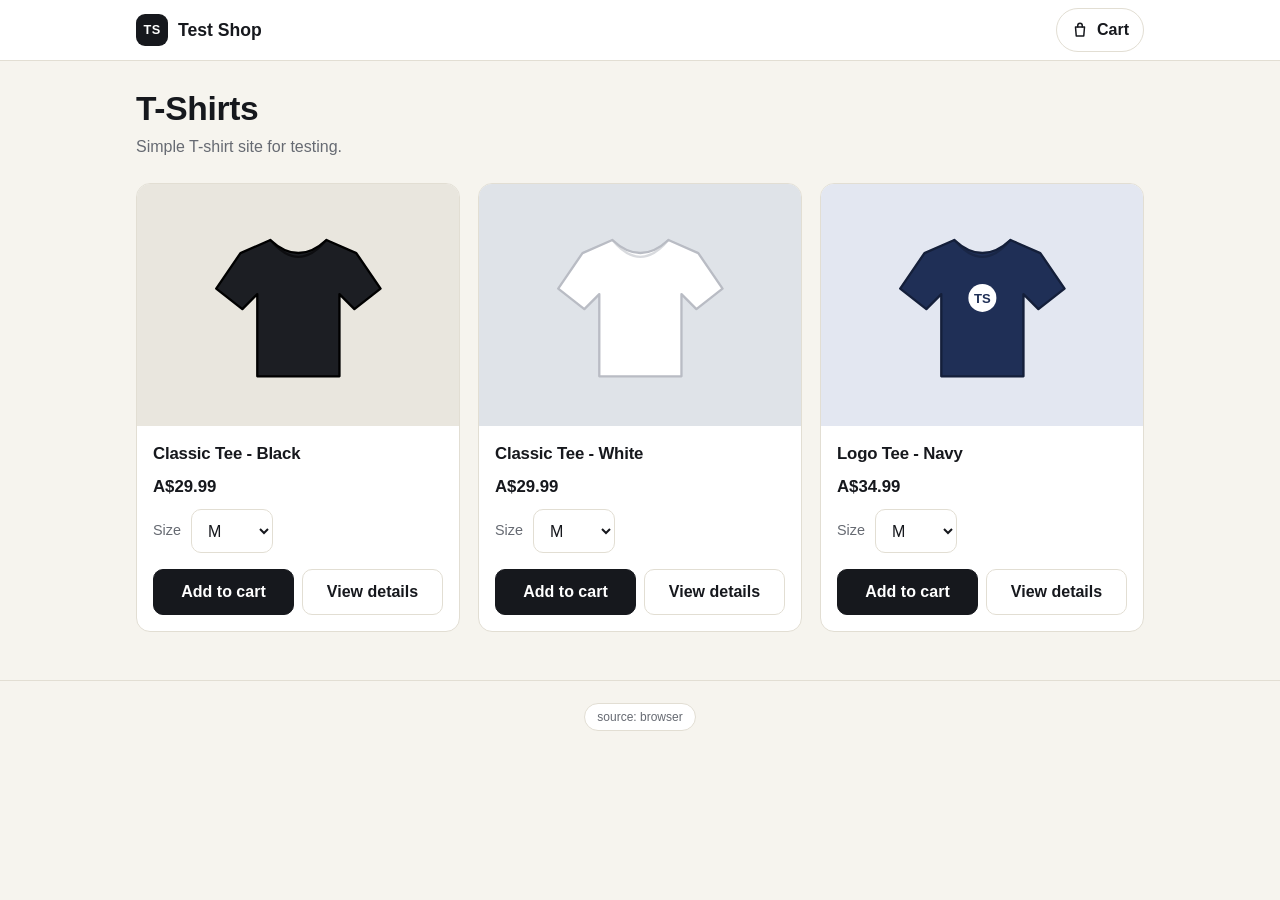
<file: index.html>
<!doctype html>
<html lang="en">
<head>
  <meta charset="utf-8">
  <title>Test Shop | T-Shirts</title>
  <meta name="viewport" content="width=device-width, initial-scale=1">

  <!-- Google Tag Manager -->
  <script>
    (function(w,d,s,l,i){
      w[l]=w[l]||[];
      w[l].push({'gtm.start': new Date().getTime(),event:'gtm.js'});
      var f=d.getElementsByTagName(s)[0],
          j=d.createElement(s),
          dl=l!='dataLayer'?'&l='+l:'';
      j.async=true;
      j.src='https://www.googletagmanager.com/gtm.js?id='+i+dl;
      f.parentNode.insertBefore(j,f);
    })(window,document,'script','dataLayer','GTM-N2T4MS7M');
  </script>
  <!-- End Google Tag Manager -->

  <link rel="stylesheet" href="assets/styles.css?v=2">
  <script src="assets/app.js?v=2"></script>
</head>

<body>
  <!-- Google Tag Manager (noscript) -->
  <noscript>
    <iframe src="https://www.googletagmanager.com/ns.html?id=GTM-N2T4MS7M"
            height="0" width="0" style="display:none;visibility:hidden"></iframe>
  </noscript>

  <header class="site-header">
    <div class="wrap">
      <a class="brand" href="index.html"><span class="brand-mark">TS</span>Test Shop</a>
      <a class="cart-link" href="cart.html">
        <svg viewBox="0 0 24 24" fill="none" stroke="currentColor" stroke-width="2" stroke-linecap="round" stroke-linejoin="round" aria-hidden="true"><path d="M6 8h12l-1 12H7L6 8z"/><path d="M9 8V6a3 3 0 0 1 6 0v2"/></svg>
        Cart
        <span class="cart-count" data-cart-count hidden>0</span>
      </a>
    </div>
  </header>

  <main class="wrap">
    <div class="intro">
      <h1>T-Shirts</h1>
      <p>Simple T-shirt site for testing.</p>
    </div>

    <div class="grid" id="productGrid"></div>
  </main>

  <footer class="site-footer">
    <div class="wrap">
      <span class="badge" id="modeBadge" data-source-badge></span>
    </div>
  </footer>

  <script>
    const grid = document.getElementById("productGrid");

    Shop.CATALOG.forEach(p => {
      const href = "product.html?id=" + encodeURIComponent(p.item_id);
      const sizeId = "size_" + p.item_id;
      const el = document.createElement("article");
      el.className = "card";
      el.innerHTML = `
        <a class="card-media" href="${href}" style="background:${p.tint}" tabindex="-1" aria-hidden="true">${Shop.teeSvg(p)}</a>
        <div class="card-body">
          <h2><a class="card-title" href="${href}">${Shop.escapeHtml(p.item_name)}</a></h2>
          <div class="price">A$${Shop.formatMoney(p.price)}</div>
          <div class="field-row">
            <label for="${sizeId}">Size</label>
            <select id="${sizeId}" data-size-for="${p.item_id}">
              ${Shop.SIZES.map(s => `<option value="${s}"${s === Shop.DEFAULT_SIZE ? " selected" : ""}>${s}</option>`).join("")}
            </select>
          </div>
          <div class="actions">
            <button class="btn" data-id="${p.item_id}">Add to cart</button>
            <a class="btn ghost" href="${href}">View details</a>
          </div>
        </div>
      `;
      grid.appendChild(el);
    });

    // view_item_list on every page load
    Shop.pushEcomEvent("view_item_list", {
      item_list_id: "tshirts_list",
      item_list_name: "T-Shirts",
      items: Shop.CATALOG.map((p, idx) => ({
        item_id: p.item_id,
        item_name: p.item_name,
        item_category: p.item_category,
        index: idx + 1,
        price: p.price,
        quantity: 1
      }))
    });

    // Add-to-cart buttons
    grid.addEventListener("click", function (e) {
      const btn = e.target.closest("button[data-id]");
      if (!btn) return;

      const itemId = btn.getAttribute("data-id");
      const sizeSelect = grid.querySelector('select[data-size-for="' + itemId + '"]');
      const variant = sizeSelect ? sizeSelect.value : Shop.DEFAULT_SIZE;
      const qty = 1;

      const p = Shop.getProduct(itemId);
      Shop.addToCart(itemId, variant, qty);

      Shop.pushEcomEvent("add_to_cart", {
        currency: "AUD",
        value: Shop.round2(p.price * qty),
        items: [{
          item_id: p.item_id,
          item_name: p.item_name,
          item_category: p.item_category,
          item_variant: variant,
          price: p.price,
          quantity: qty
        }]
      });

      Shop.toast("Added: " + p.item_name + " (" + variant + ")", "View cart", "cart.html");
    });
  </script>
</body>
</html>
</file>
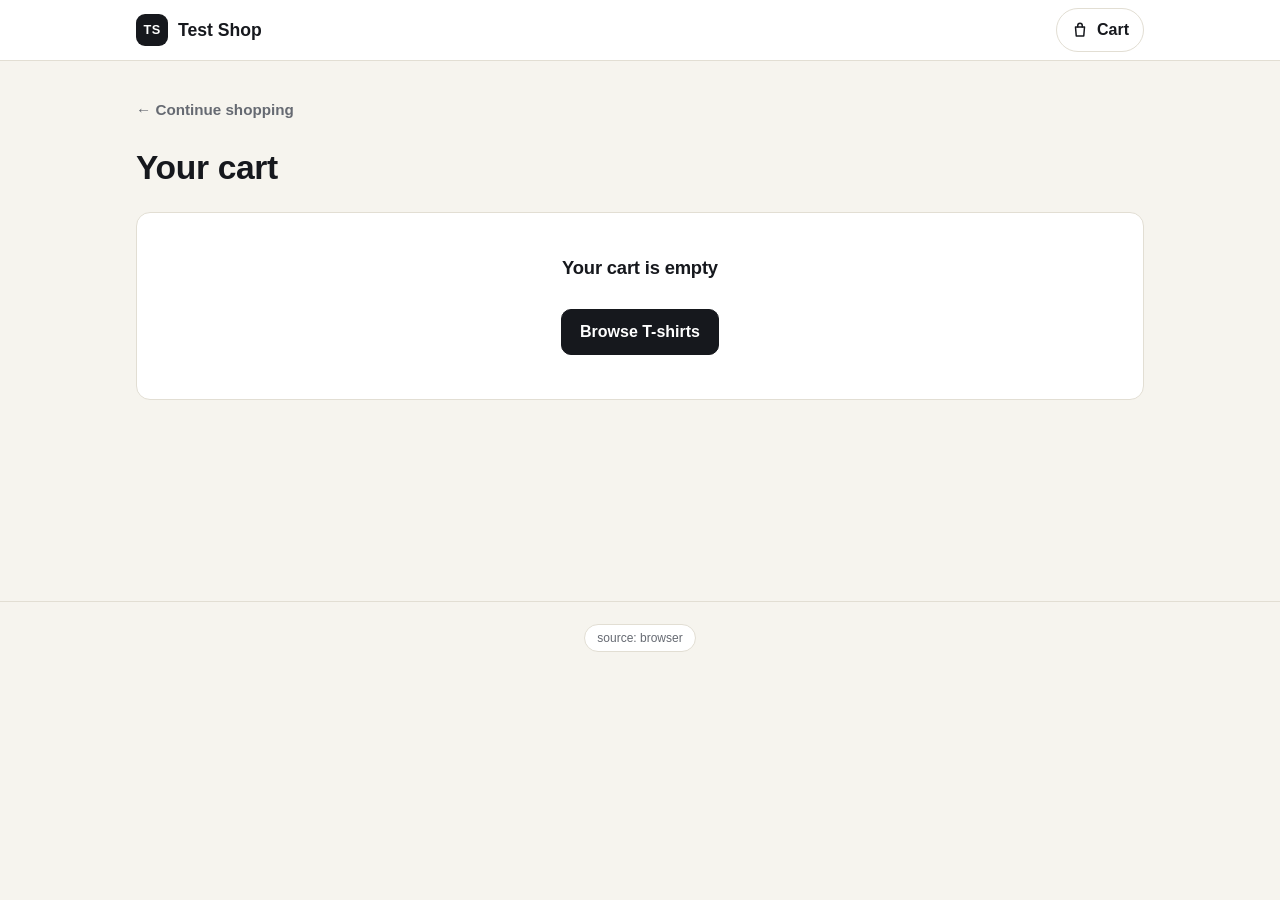
<file: cart.html>
<!doctype html>
<html lang="en">
<head>
  <meta charset="utf-8">
  <title>Test Shop | Cart</title>
  <meta name="viewport" content="width=device-width, initial-scale=1">

  <!-- Google Tag Manager -->
  <script>
    (function(w,d,s,l,i){
      w[l]=w[l]||[];
      w[l].push({'gtm.start': new Date().getTime(),event:'gtm.js'});
      var f=d.getElementsByTagName(s)[0],
          j=d.createElement(s),
          dl=l!='dataLayer'?'&l='+l:'';
      j.async=true;
      j.src='https://www.googletagmanager.com/gtm.js?id='+i+dl;
      f.parentNode.insertBefore(j,f);
    })(window,document,'script','dataLayer','GTM-N2T4MS7M');
  </script>
  <!-- End Google Tag Manager -->

  <link rel="stylesheet" href="assets/styles.css?v=2">
  <script src="assets/app.js?v=2"></script>
</head>

<body>
  <!-- Google Tag Manager (noscript) -->
  <noscript>
    <iframe src="https://www.googletagmanager.com/ns.html?id=GTM-N2T4MS7M"
            height="0" width="0" style="display:none;visibility:hidden"></iframe>
  </noscript>

  <header class="site-header">
    <div class="wrap">
      <a class="brand" href="index.html"><span class="brand-mark">TS</span>Test Shop</a>
      <a class="cart-link" href="cart.html">
        <svg viewBox="0 0 24 24" fill="none" stroke="currentColor" stroke-width="2" stroke-linecap="round" stroke-linejoin="round" aria-hidden="true"><path d="M6 8h12l-1 12H7L6 8z"/><path d="M9 8V6a3 3 0 0 1 6 0v2"/></svg>
        Cart
        <span class="cart-count" data-cart-count hidden>0</span>
      </a>
    </div>
  </header>

  <main class="wrap">
    <a class="back-link" href="index.html">&larr; Continue shopping</a>

    <div class="intro">
      <h1>Your cart</h1>
    </div>

    <div id="cartWrap"></div>
  </main>

  <footer class="site-footer">
    <div class="wrap">
      <span class="badge" id="modeBadge" data-source-badge></span>
    </div>
  </footer>

  <script>
    const wrap = document.getElementById("cartWrap");

    function renderCart() {
      const { cart, value } = Shop.cartTotals();

      if (!cart.length) {
        wrap.className = "";
        wrap.innerHTML = `
          <div class="panel empty">
            <h2>Your cart is empty</h2>
            <a class="btn" href="index.html">Browse T-shirts</a>
          </div>`;
        return;
      }

      const lines = cart.map(x => {
        const p = Shop.getProduct(x.item_id) || {};
        const key = Shop.escapeHtml(x.key);
        const name = Shop.escapeHtml(x.item_name);
        return `
          <li class="line">
            <div class="line-thumb" style="background:${p.tint || "#eee"}">${p.item_id ? Shop.teeSvg(p) : ""}</div>
            <div>
              <div class="line-name">${name}</div>
              <div class="muted">Size ${Shop.escapeHtml(x.item_variant)} &middot; ${Shop.escapeHtml(x.item_id)}</div>
            </div>
            <div class="line-total">A$${Shop.formatMoney(x.price * x.quantity)}</div>
            <div class="line-controls">
              <div class="stepper">
                <button type="button" data-action="decrease" data-key="${key}" aria-label="Decrease quantity of ${name}">&minus;</button>
                <output aria-label="Quantity">${x.quantity}</output>
                <button type="button" data-action="increase" data-key="${key}" aria-label="Increase quantity of ${name}">+</button>
              </div>
              <button type="button" class="text-btn" data-action="remove" data-key="${key}">Remove</button>
            </div>
          </li>`;
      }).join("");

      wrap.className = "layout";
      wrap.innerHTML = `
        <div class="panel"><ul class="lines">${lines}</ul></div>
        <div class="panel">
          <h2>Summary</h2>
          <div class="summary-row" style="margin-top:10px;"><span>Subtotal</span><span>A$${Shop.formatMoney(value)}</span></div>
          <div class="summary-row"><span>Shipping</span><span>Free</span></div>
          <div class="summary-row total"><span>Cart value</span><span>A$${Shop.formatMoney(value)}</span></div>
          <button class="btn block" id="checkoutBtn">Begin checkout</button>
          <button type="button" class="text-btn" id="clearBtn">Clear cart</button>
        </div>`;
    }

    renderCart();

    // view_cart on every page load, with the cart contents
    (function () {
      const { cart, value } = Shop.cartTotals();
      Shop.pushEcomEvent("view_cart", {
        currency: "AUD",
        value: value,
        items: cart.map(x => Shop.toEcomItem(x))
      });
    })();

    function pushRemove(lines) {
      Shop.pushEcomEvent("remove_from_cart", {
        currency: "AUD",
        value: Shop.round2(lines.reduce((sum, l) => sum + l.item.price * l.quantity, 0)),
        items: lines.map(l => Shop.toEcomItem(l.item, l.quantity))
      });
    }

    wrap.addEventListener("click", function (e) {
      const btn = e.target.closest("button");
      if (!btn) return;

      const action = btn.getAttribute("data-action");
      const key = btn.getAttribute("data-key");

      if (action === "increase") {
        const line = Shop.changeQuantity(key, 1);
        if (!line) return;
        Shop.pushEcomEvent("add_to_cart", {
          currency: "AUD",
          value: line.price,
          items: [Shop.toEcomItem(line, 1)]
        });
        renderCart();

      } else if (action === "decrease") {
        const line = Shop.changeQuantity(key, -1);
        if (!line) return;
        pushRemove([{ item: line, quantity: 1 }]);
        renderCart();
        if (line.quantity === 1) Shop.toast("Removed: " + line.item_name);

      } else if (action === "remove") {
        const line = Shop.removeFromCart(key);
        if (!line) return;
        pushRemove([{ item: line, quantity: line.quantity }]);
        renderCart();
        Shop.toast("Removed: " + line.item_name);

      } else if (btn.id === "clearBtn") {
        const { cart } = Shop.cartTotals();
        if (!cart.length) return;
        Shop.clearCart();
        pushRemove(cart.map(x => ({ item: x, quantity: x.quantity })));
        renderCart();
        Shop.toast("Cart cleared");

      } else if (btn.id === "checkoutBtn") {
        const { cart, value } = Shop.cartTotals();
        if (!cart.length) return;
        btn.disabled = true;
        Shop.pushEcomEvent("begin_checkout", {
          currency: "AUD",
          value: value,
          items: cart.map(x => Shop.toEcomItem(x))
        }, function () {
          Shop.go("checkout.html");
        });
      }
    });

    // Re-enable the checkout button if the visitor comes back with the back button
    window.addEventListener("pageshow", function (e) {
      if (e.persisted) renderCart();
    });
  </script>
</body>
</html>
</file>
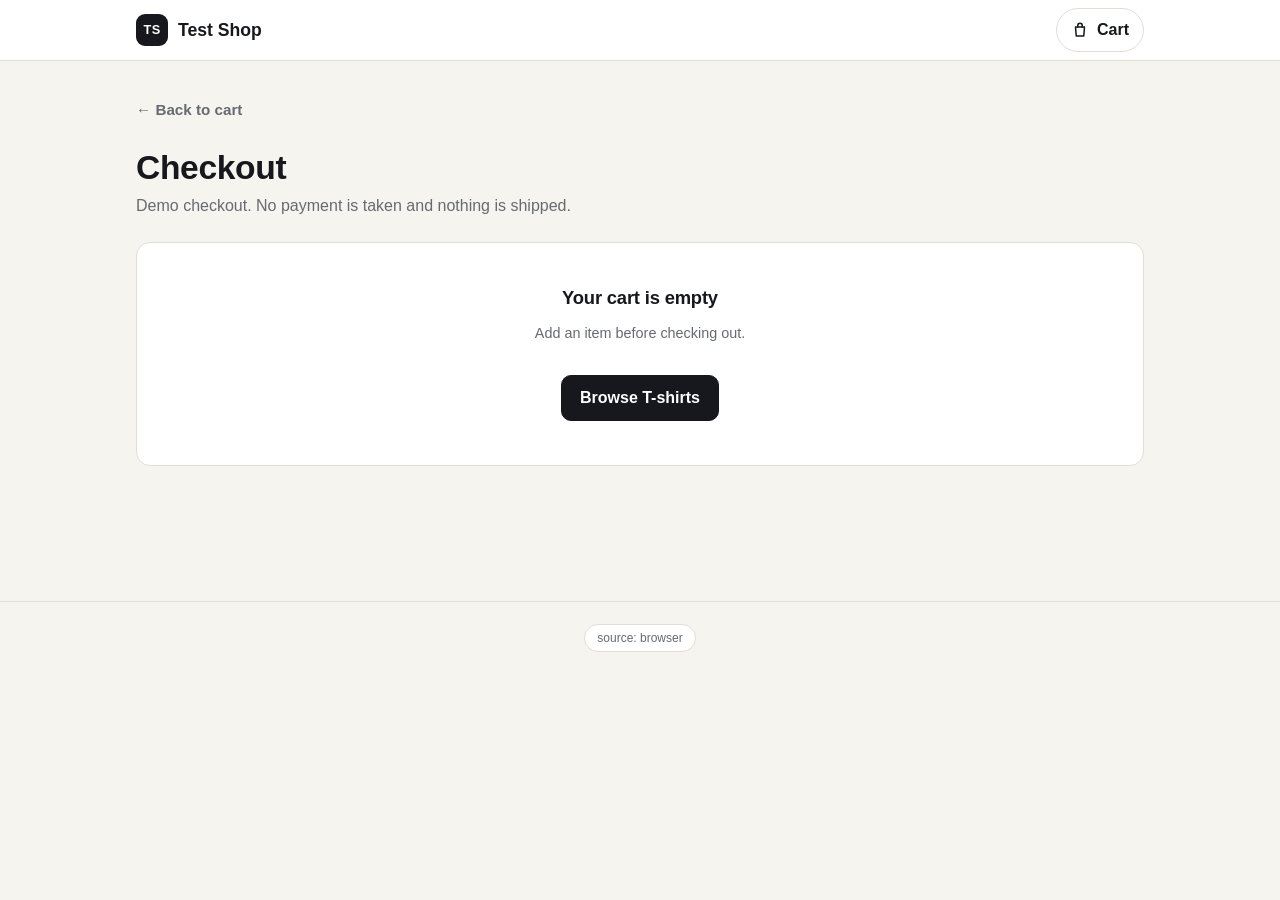
<file: checkout.html>
<!doctype html>
<html lang="en">
<head>
  <meta charset="utf-8">
  <title>Test Shop | Checkout</title>
  <meta name="viewport" content="width=device-width, initial-scale=1">

  <!-- Google Tag Manager -->
  <script>
    (function(w,d,s,l,i){
      w[l]=w[l]||[];
      w[l].push({'gtm.start': new Date().getTime(),event:'gtm.js'});
      var f=d.getElementsByTagName(s)[0],
          j=d.createElement(s),
          dl=l!='dataLayer'?'&l='+l:'';
      j.async=true;
      j.src='https://www.googletagmanager.com/gtm.js?id='+i+dl;
      f.parentNode.insertBefore(j,f);
    })(window,document,'script','dataLayer','GTM-N2T4MS7M');
  </script>
  <!-- End Google Tag Manager -->

  <link rel="stylesheet" href="assets/styles.css?v=2">
  <script src="assets/app.js?v=2"></script>
</head>

<body>
  <!-- Google Tag Manager (noscript) -->
  <noscript>
    <iframe src="https://www.googletagmanager.com/ns.html?id=GTM-N2T4MS7M"
            height="0" width="0" style="display:none;visibility:hidden"></iframe>
  </noscript>

  <header class="site-header">
    <div class="wrap">
      <a class="brand" href="index.html"><span class="brand-mark">TS</span>Test Shop</a>
      <a class="cart-link" href="cart.html">
        <svg viewBox="0 0 24 24" fill="none" stroke="currentColor" stroke-width="2" stroke-linecap="round" stroke-linejoin="round" aria-hidden="true"><path d="M6 8h12l-1 12H7L6 8z"/><path d="M9 8V6a3 3 0 0 1 6 0v2"/></svg>
        Cart
        <span class="cart-count" data-cart-count hidden>0</span>
      </a>
    </div>
  </header>

  <main class="wrap">
    <a class="back-link" href="cart.html">&larr; Back to cart</a>

    <div class="intro">
      <h1>Checkout</h1>
      <p>Demo checkout. No payment is taken and nothing is shipped.</p>
    </div>

    <div id="summary"></div>
  </main>

  <footer class="site-footer">
    <div class="wrap">
      <span class="badge" id="modeBadge" data-source-badge></span>
    </div>
  </footer>

  <script>
    const { cart, value } = Shop.cartTotals();
    const summary = document.getElementById("summary");

    if (!cart.length) {
      summary.innerHTML = `
        <div class="panel empty">
          <h2>Your cart is empty</h2>
          <p class="muted">Add an item before checking out.</p>
          <a class="btn" href="index.html">Browse T-shirts</a>
        </div>`;
    } else {
      const lines = cart.map(x => {
        const p = Shop.getProduct(x.item_id) || {};
        return `
          <li class="line">
            <div class="line-thumb" style="background:${p.tint || "#eee"}">${p.item_id ? Shop.teeSvg(p) : ""}</div>
            <div>
              <div class="line-name">${Shop.escapeHtml(x.item_name)}</div>
              <div class="muted">Size ${Shop.escapeHtml(x.item_variant)} &middot; Qty ${x.quantity}</div>
            </div>
            <div class="line-total">A$${Shop.formatMoney(x.price * x.quantity)}</div>
          </li>`;
      }).join("");

      summary.className = "layout";
      summary.innerHTML = `
        <div class="panel"><ul class="lines">${lines}</ul></div>
        <div class="panel">
          <h2>Order summary</h2>
          <div class="summary-row" style="margin-top:10px;"><span>Subtotal</span><span>A$${Shop.formatMoney(value)}</span></div>
          <div class="summary-row"><span>Shipping</span><span>Free</span></div>
          <div class="summary-row"><span>Tax</span><span>A$0.00</span></div>
          <div class="summary-row total"><span>Order total</span><span>A$${Shop.formatMoney(value)}</span></div>
          <button class="btn block" id="purchaseBtn">Place order</button>
          <p class="muted" style="margin-top:10px; text-align:center;">Fires the <strong>purchase</strong> event.</p>
        </div>`;

      const purchaseBtn = document.getElementById("purchaseBtn");

      purchaseBtn.addEventListener("click", function () {
        // Stops a second tap from sending a second purchase
        purchaseBtn.disabled = true;

        const transactionId = "T" + Date.now();
        const items = cart.map(x => Shop.toEcomItem(x));

        // Keep a copy for the confirmation page, then empty the cart
        try {
          sessionStorage.setItem("last_order", JSON.stringify({
            transaction_id: transactionId,
            value: value,
            items: items
          }));
        } catch (e) {}
        Shop.clearCart();

        Shop.pushEcomEvent("purchase", {
          transaction_id: transactionId,
          currency: "AUD",
          value: value,
          tax: 0,
          shipping: 0,
          items: items
        }, function () {
          Shop.go("confirmation.html?order=" + encodeURIComponent(transactionId));
        });
      });
    }
  </script>
</body>
</html>
</file>
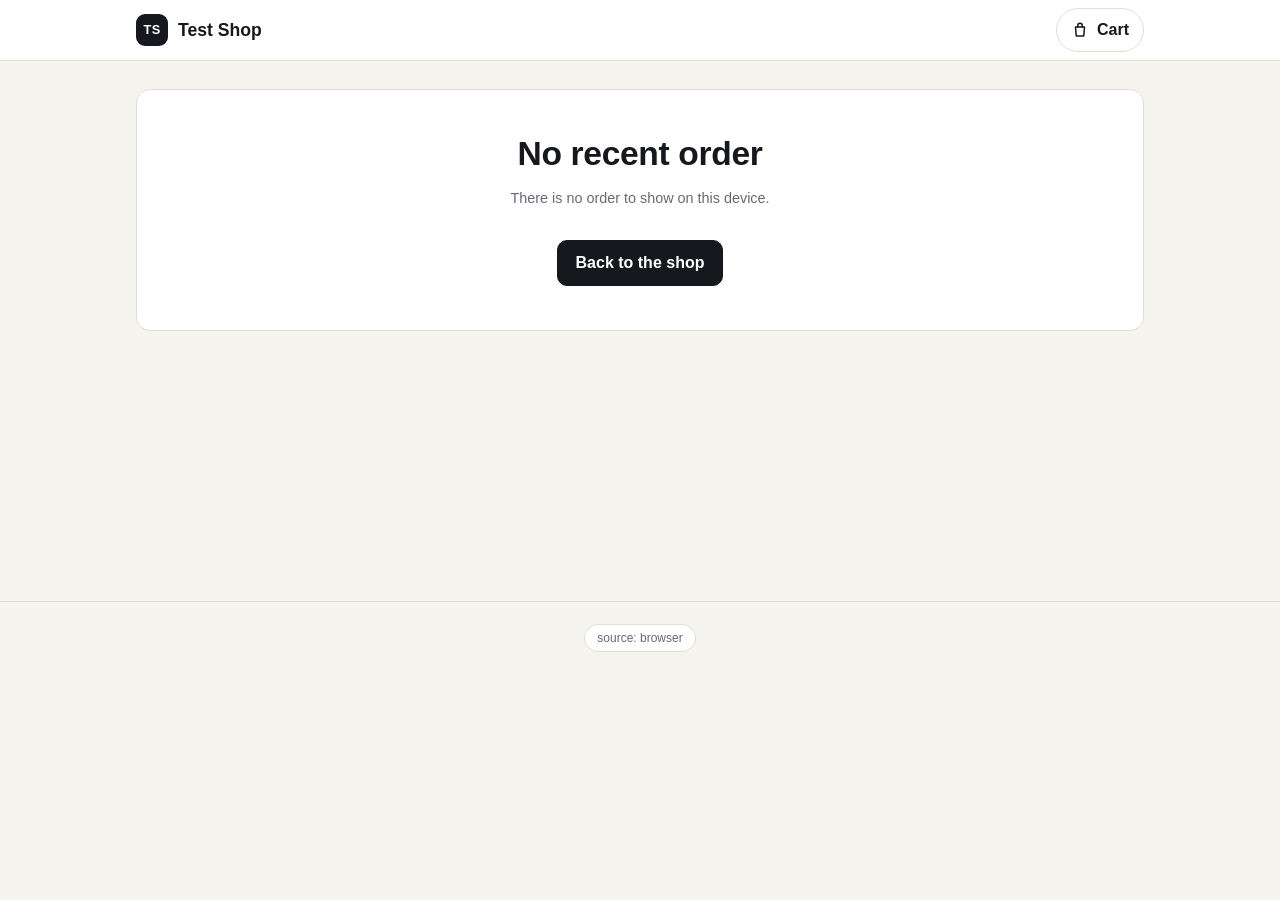
<file: confirmation.html>
<!doctype html>
<html lang="en">
<head>
  <meta charset="utf-8">
  <title>Test Shop | Order confirmed</title>
  <meta name="viewport" content="width=device-width, initial-scale=1">

  <!-- Google Tag Manager -->
  <script>
    (function(w,d,s,l,i){
      w[l]=w[l]||[];
      w[l].push({'gtm.start': new Date().getTime(),event:'gtm.js'});
      var f=d.getElementsByTagName(s)[0],
          j=d.createElement(s),
          dl=l!='dataLayer'?'&l='+l:'';
      j.async=true;
      j.src='https://www.googletagmanager.com/gtm.js?id='+i+dl;
      f.parentNode.insertBefore(j,f);
    })(window,document,'script','dataLayer','GTM-N2T4MS7M');
  </script>
  <!-- End Google Tag Manager -->

  <link rel="stylesheet" href="assets/styles.css?v=2">
  <script src="assets/app.js?v=2"></script>
</head>

<body>
  <!-- Google Tag Manager (noscript) -->
  <noscript>
    <iframe src="https://www.googletagmanager.com/ns.html?id=GTM-N2T4MS7M"
            height="0" width="0" style="display:none;visibility:hidden"></iframe>
  </noscript>

  <header class="site-header">
    <div class="wrap">
      <a class="brand" href="index.html"><span class="brand-mark">TS</span>Test Shop</a>
      <a class="cart-link" href="cart.html">
        <svg viewBox="0 0 24 24" fill="none" stroke="currentColor" stroke-width="2" stroke-linecap="round" stroke-linejoin="round" aria-hidden="true"><path d="M6 8h12l-1 12H7L6 8z"/><path d="M9 8V6a3 3 0 0 1 6 0v2"/></svg>
        Cart
        <span class="cart-count" data-cart-count hidden>0</span>
      </a>
    </div>
  </header>

  <main class="wrap">
    <div id="confirmation"></div>
  </main>

  <footer class="site-footer">
    <div class="wrap">
      <span class="badge" id="modeBadge" data-source-badge></span>
    </div>
  </footer>

  <script>
    // This page only shows the order. The purchase event has already
    // fired on the checkout page, so reloading here sends nothing extra.
    let order = null;
    try {
      order = JSON.parse(sessionStorage.getItem("last_order") || "null");
    } catch (e) {}

    const requested = new URLSearchParams(window.location.search).get("order");
    if (order && requested && order.transaction_id !== requested) order = null;

    const box = document.getElementById("confirmation");

    if (!order) {
      box.innerHTML = `
        <div class="panel empty">
          <h1>No recent order</h1>
          <p class="muted">There is no order to show on this device.</p>
          <a class="btn" href="index.html">Back to the shop</a>
        </div>`;
    } else {
      const lines = order.items.map(x => `
        <div class="summary-row">
          <span>${Shop.escapeHtml(x.item_name)} (${Shop.escapeHtml(x.item_variant)}) &times; ${x.quantity}</span>
          <span>A$${Shop.formatMoney(x.price * x.quantity)}</span>
        </div>`).join("");

      box.innerHTML = `
        <div class="panel empty">
          <div class="tick" aria-hidden="true">&#10003;</div>
          <h1>Order placed</h1>
          <p class="muted">Order number <strong>${Shop.escapeHtml(order.transaction_id)}</strong></p>
        </div>
        <div class="panel" style="margin-top:20px;">
          <h2>What you ordered</h2>
          <div style="margin-top:10px;">${lines}</div>
          <div class="summary-row total"><span>Order total</span><span>A$${Shop.formatMoney(order.value)}</span></div>
          <a class="btn block" href="index.html">Continue shopping</a>
        </div>`;
    }
  </script>
</body>
</html>
</file>
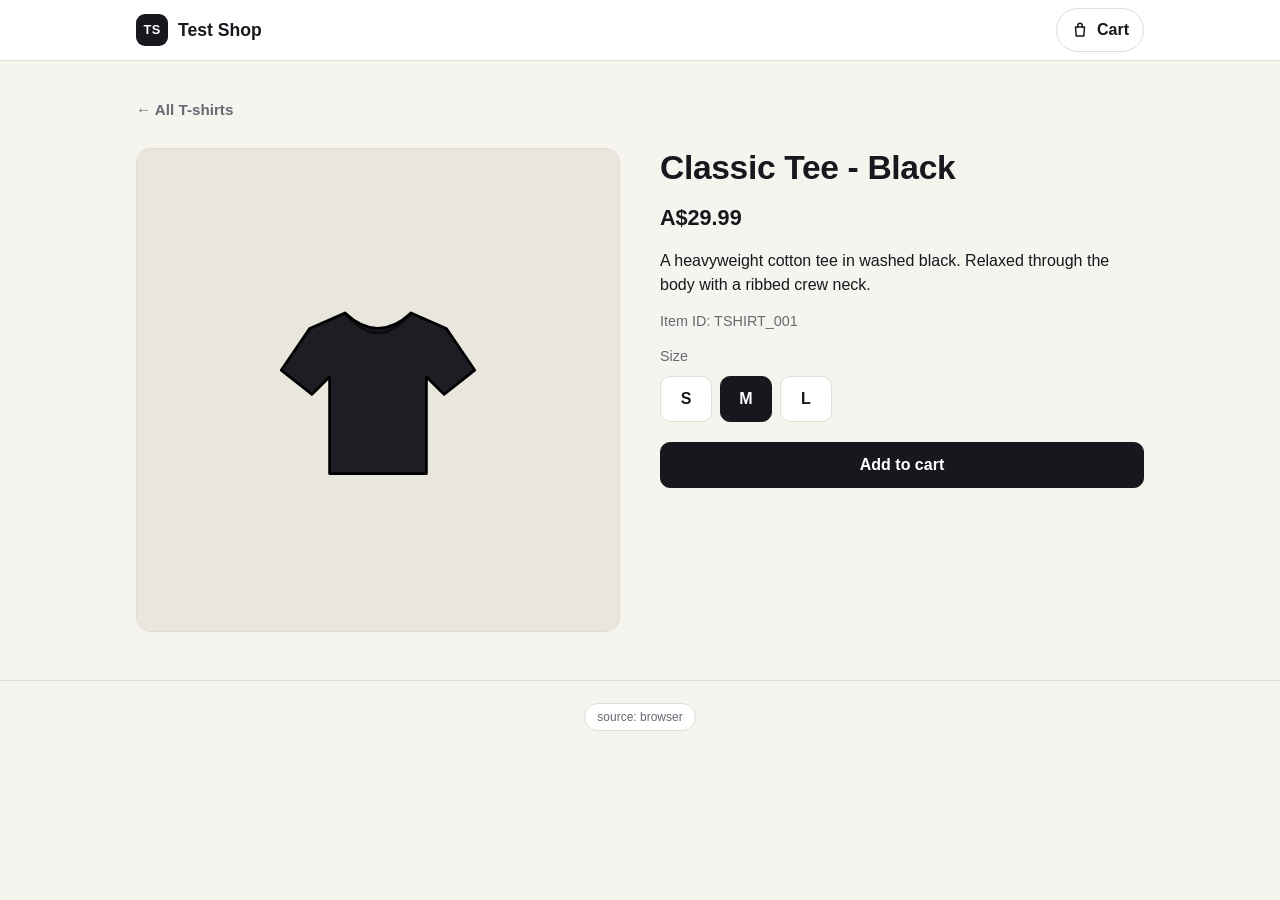
<file: product.html>
<!doctype html>
<html lang="en">
<head>
  <meta charset="utf-8">
  <title>Test Shop | Product</title>
  <meta name="viewport" content="width=device-width, initial-scale=1">

  <!-- Google Tag Manager -->
  <script>
    (function(w,d,s,l,i){
      w[l]=w[l]||[];
      w[l].push({'gtm.start': new Date().getTime(),event:'gtm.js'});
      var f=d.getElementsByTagName(s)[0],
          j=d.createElement(s),
          dl=l!='dataLayer'?'&l='+l:'';
      j.async=true;
      j.src='https://www.googletagmanager.com/gtm.js?id='+i+dl;
      f.parentNode.insertBefore(j,f);
    })(window,document,'script','dataLayer','GTM-N2T4MS7M');
  </script>
  <!-- End Google Tag Manager -->

  <link rel="stylesheet" href="assets/styles.css?v=2">
  <script src="assets/app.js?v=2"></script>
</head>

<body>
  <!-- Google Tag Manager (noscript) -->
  <noscript>
    <iframe src="https://www.googletagmanager.com/ns.html?id=GTM-N2T4MS7M"
            height="0" width="0" style="display:none;visibility:hidden"></iframe>
  </noscript>

  <header class="site-header">
    <div class="wrap">
      <a class="brand" href="index.html"><span class="brand-mark">TS</span>Test Shop</a>
      <a class="cart-link" href="cart.html">
        <svg viewBox="0 0 24 24" fill="none" stroke="currentColor" stroke-width="2" stroke-linecap="round" stroke-linejoin="round" aria-hidden="true"><path d="M6 8h12l-1 12H7L6 8z"/><path d="M9 8V6a3 3 0 0 1 6 0v2"/></svg>
        Cart
        <span class="cart-count" data-cart-count hidden>0</span>
      </a>
    </div>
  </header>

  <main class="wrap">
    <a class="back-link" href="index.html">&larr; All T-shirts</a>

    <div id="productCard"></div>
  </main>

  <footer class="site-footer">
    <div class="wrap">
      <span class="badge" id="modeBadge" data-source-badge></span>
    </div>
  </footer>

  <script>
    const params = new URLSearchParams(window.location.search);
    const itemId = params.get("id") || "TSHIRT_001";
    const p = Shop.getProduct(itemId);

    const card = document.getElementById("productCard");
    if (!p) {
      card.innerHTML = `
        <div class="panel empty">
          <h1>Product not found</h1>
          <a class="btn" href="index.html">Back to the shop</a>
        </div>`;
    } else {
      document.title = "Test Shop | " + p.item_name;

      card.className = "product";
      card.innerHTML = `
        <div class="product-media" style="background:${p.tint}">${Shop.teeSvg(p)}</div>
        <div class="product-info">
          <h1>${Shop.escapeHtml(p.item_name)}</h1>
          <div class="price">A$${Shop.formatMoney(p.price)}</div>
          <p>${Shop.escapeHtml(p.description)}</p>
          <p class="muted">Item ID: ${p.item_id}</p>

          <fieldset class="sizes">
            <legend>Size</legend>
            ${Shop.SIZES.map(s => `
              <label>
                <input type="radio" name="size" value="${s}"${s === Shop.DEFAULT_SIZE ? " checked" : ""}>
                <span>${s}</span>
              </label>`).join("")}
          </fieldset>

          <div class="actions">
            <button class="btn" id="addBtn">Add to cart</button>
          </div>
        </div>
      `;

      // view_item on every view of the product page
      Shop.pushEcomEvent("view_item", {
        currency: "AUD",
        value: p.price,
        items: [{
          item_id: p.item_id,
          item_name: p.item_name,
          item_category: p.item_category,
          item_variant: Shop.DEFAULT_SIZE,
          price: p.price,
          quantity: 1
        }]
      });

      document.getElementById("addBtn").addEventListener("click", function () {
        const variant = card.querySelector('input[name="size"]:checked').value;
        const qty = 1;

        Shop.addToCart(p.item_id, variant, qty);

        Shop.pushEcomEvent("add_to_cart", {
          currency: "AUD",
          value: Shop.round2(p.price * qty),
          items: [{
            item_id: p.item_id,
            item_name: p.item_name,
            item_category: p.item_category,
            item_variant: variant,
            price: p.price,
            quantity: qty
          }]
        });

        Shop.toast("Added: " + p.item_name + " (" + variant + ")", "View cart", "cart.html");
      });
    }
  </script>
</body>
</html>
</file>
<file: assets/styles.css>
:root {
  --ink: #16181d;
  --paper: #f6f4ee;
  --card: #ffffff;
  --line: #e2ded3;
  --muted: #666a72;
  --accent: #d9481f;
  --radius: 14px;
  --font: -apple-system, BlinkMacSystemFont, "Segoe UI", Roboto, "Helvetica Neue", Arial, sans-serif;
}

* { box-sizing: border-box; }

html { -webkit-text-size-adjust: 100%; }

body {
  margin: 0;
  font-family: var(--font);
  font-size: 16px;
  line-height: 1.5;
  color: var(--ink);
  background: var(--paper);
}

h1, h2, h3 { line-height: 1.2; margin: 0; letter-spacing: -0.01em; }
h1 { font-size: 1.75rem; }
h2 { font-size: 1.15rem; }
p { margin: 0; }
a { color: inherit; }

.wrap {
  max-width: 1040px;
  margin: 0 auto;
  padding: 0 16px;
}

main.wrap { padding-top: 28px; padding-bottom: 48px; min-height: 60vh; }

.muted { color: var(--muted); font-size: 0.9rem; }

/* --- HEADER --- */
.site-header {
  position: sticky;
  top: 0;
  z-index: 10;
  background: var(--card);
  border-bottom: 1px solid var(--line);
}

.site-header .wrap {
  display: flex;
  align-items: center;
  justify-content: space-between;
  height: 60px;
}

.brand {
  display: inline-flex;
  align-items: center;
  gap: 10px;
  font-weight: 700;
  font-size: 1.1rem;
  text-decoration: none;
}

.brand-mark {
  display: grid;
  place-items: center;
  width: 32px;
  height: 32px;
  border-radius: 9px;
  background: var(--ink);
  color: #fff;
  font-size: 0.8rem;
  letter-spacing: 0.02em;
}

.cart-link {
  display: inline-flex;
  align-items: center;
  gap: 8px;
  min-height: 44px;
  padding: 0 14px;
  border: 1px solid var(--line);
  border-radius: 999px;
  font-weight: 600;
  text-decoration: none;
}

.cart-link svg { width: 18px; height: 18px; }

.cart-count {
  min-width: 22px;
  height: 22px;
  padding: 0 6px;
  border-radius: 999px;
  background: var(--accent);
  color: #fff;
  font-size: 0.8rem;
  line-height: 22px;
  text-align: center;
}

.cart-count[hidden] { display: none; }

/* --- PAGE INTRO --- */
.intro { margin-bottom: 24px; }
.intro p { margin-top: 6px; color: var(--muted); }

.back-link {
  display: inline-block;
  margin-bottom: 16px;
  padding: 10px 0;
  color: var(--muted);
  font-weight: 600;
  font-size: 0.95rem;
  text-decoration: none;
}

/* --- PRODUCT GRID & CARDS --- */
.grid {
  display: grid;
  grid-template-columns: repeat(auto-fill, minmax(250px, 1fr));
  gap: 18px;
}

.card {
  display: flex;
  flex-direction: column;
  background: var(--card);
  border: 1px solid var(--line);
  border-radius: var(--radius);
  overflow: hidden;
}

.card-media {
  display: grid;
  place-items: center;
  aspect-ratio: 4 / 3;
  text-decoration: none;
}

.tee { width: 58%; max-width: 220px; height: auto; display: block; }

.card-body {
  display: flex;
  flex-direction: column;
  gap: 10px;
  flex: 1;
  padding: 16px;
}

.card-title { font-size: 1.05rem; text-decoration: none; }
.card-title:hover { text-decoration: underline; }

.price { font-weight: 700; font-size: 1.05rem; }

.field-row {
  display: flex;
  align-items: center;
  gap: 10px;
}

.field-row label { font-size: 0.9rem; color: var(--muted); }

select {
  min-height: 44px;
  padding: 0 34px 0 12px;
  border: 1px solid var(--line);
  border-radius: 10px;
  background: var(--card);
  color: var(--ink);
  font: inherit;
}

/* --- BUTTONS --- */
.actions {
  display: flex;
  flex-wrap: wrap;
  gap: 8px;
  margin-top: auto;
  padding-top: 6px;
}

.btn {
  display: inline-flex;
  align-items: center;
  justify-content: center;
  flex: 1;
  min-height: 46px;
  padding: 0 18px;
  border: 1px solid var(--ink);
  border-radius: 10px;
  background: var(--ink);
  color: #fff;
  font: inherit;
  font-weight: 600;
  white-space: nowrap;
  text-decoration: none;
  cursor: pointer;
}

.btn:hover { opacity: 0.88; }
.btn:disabled { opacity: 0.45; cursor: not-allowed; }

.btn.ghost {
  background: transparent;
  color: var(--ink);
  border-color: var(--line);
}

.btn.block { width: 100%; flex: none; }

.text-btn {
  min-height: 44px;
  padding: 0 4px;
  border: 0;
  background: none;
  color: var(--muted);
  font: inherit;
  font-size: 0.9rem;
  text-decoration: underline;
  cursor: pointer;
}

a:focus-visible, button:focus-visible, select:focus-visible, input:focus-visible + span {
  outline: 3px solid var(--accent);
  outline-offset: 2px;
}

/* --- PRODUCT PAGE --- */
.product {
  display: grid;
  gap: 24px;
}

.product-media {
  display: grid;
  place-items: center;
  aspect-ratio: 1 / 1;
  border: 1px solid var(--line);
  border-radius: var(--radius);
}

.product-info { display: flex; flex-direction: column; gap: 14px; }
.product-info .price { font-size: 1.35rem; }

.sizes { display: flex; gap: 8px; border: 0; padding: 0; margin: 0; }
.sizes legend { padding: 0; margin-bottom: 8px; font-size: 0.9rem; color: var(--muted); }
.sizes label { cursor: pointer; }
.sizes input { position: absolute; opacity: 0; }

.sizes span {
  display: grid;
  place-items: center;
  width: 52px;
  height: 46px;
  border: 1px solid var(--line);
  border-radius: 10px;
  background: var(--card);
  font-weight: 600;
}

.sizes input:checked + span {
  background: var(--ink);
  border-color: var(--ink);
  color: #fff;
}

/* --- CART & ORDER LINES --- */
.layout { display: grid; gap: 20px; align-items: start; }

.panel {
  background: var(--card);
  border: 1px solid var(--line);
  border-radius: var(--radius);
  padding: 18px;
}

.lines { list-style: none; margin: 0; padding: 0; }

.line {
  display: grid;
  grid-template-columns: 68px 1fr auto;
  gap: 14px;
  align-items: center;
  padding: 16px 0;
  border-bottom: 1px solid var(--line);
}

.line:first-child { padding-top: 0; }
.line:last-child { border-bottom: 0; padding-bottom: 0; }

.line-thumb {
  display: grid;
  place-items: center;
  width: 68px;
  height: 68px;
  border-radius: 10px;
}

.line-thumb .tee { width: 70%; }
.line-name { font-weight: 600; }
.line-total { font-weight: 700; text-align: right; white-space: nowrap; }

.line-controls {
  grid-column: 2 / -1;
  display: flex;
  align-items: center;
  justify-content: space-between;
  gap: 12px;
}

.stepper {
  display: inline-flex;
  align-items: center;
  border: 1px solid var(--line);
  border-radius: 10px;
  overflow: hidden;
}

.stepper button {
  width: 44px;
  height: 44px;
  border: 0;
  background: var(--card);
  color: var(--ink);
  font-size: 1.2rem;
  cursor: pointer;
}

.stepper button:hover { background: var(--paper); }
.stepper output { min-width: 34px; text-align: center; font-weight: 600; }

.summary-row {
  display: flex;
  justify-content: space-between;
  gap: 12px;
  padding: 6px 0;
}

.summary-row.total {
  margin-top: 8px;
  padding-top: 14px;
  border-top: 1px solid var(--line);
  font-weight: 700;
  font-size: 1.1rem;
}

.panel .btn { margin-top: 16px; }
.panel .text-btn { display: block; margin: 8px auto 0; }

/* --- NOTICES --- */
.notice {
  padding: 12px 14px;
  border: 1px solid var(--line);
  border-left: 4px solid var(--accent);
  border-radius: 10px;
  background: var(--card);
  font-size: 0.95rem;
}

.empty {
  display: flex;
  flex-direction: column;
  align-items: center;
  gap: 14px;
  padding: 44px 18px;
  text-align: center;
}

.empty .btn { flex: none; }

.tick {
  display: grid;
  place-items: center;
  width: 56px;
  height: 56px;
  border-radius: 50%;
  background: var(--ink);
  color: #fff;
  font-size: 1.6rem;
}

/* --- TOAST --- */
.toast {
  position: fixed;
  left: 16px;
  right: 16px;
  bottom: 20px;
  z-index: 20;
  display: flex;
  align-items: center;
  justify-content: space-between;
  gap: 16px;
  max-width: 420px;
  margin: 0 auto;
  padding: 14px 16px;
  border-radius: 12px;
  background: var(--ink);
  color: #fff;
  font-size: 0.95rem;
  box-shadow: 0 10px 30px rgba(22, 24, 29, 0.25);
  opacity: 0;
  transform: translateY(12px);
  pointer-events: none;
  transition: opacity 0.2s ease, transform 0.2s ease;
}

.toast.show { opacity: 1; transform: none; pointer-events: auto; }
.toast a { color: #fff; font-weight: 700; white-space: nowrap; }

/* --- FOOTER --- */
.site-footer {
  padding: 22px 0 32px;
  border-top: 1px solid var(--line);
  text-align: center;
}

.badge {
  display: inline-block;
  padding: 4px 12px;
  border: 1px solid var(--line);
  border-radius: 999px;
  background: var(--card);
  color: var(--muted);
  font-size: 12px;
}

/* --- LARGER SCREENS --- */
@media (min-width: 760px) {
  h1 { font-size: 2.1rem; }
  .product { grid-template-columns: 1fr 1fr; gap: 40px; align-items: start; }
  .layout { grid-template-columns: 1fr 340px; }
}

@media (prefers-reduced-motion: reduce) {
  .toast { transition: none; }
}
</file>
